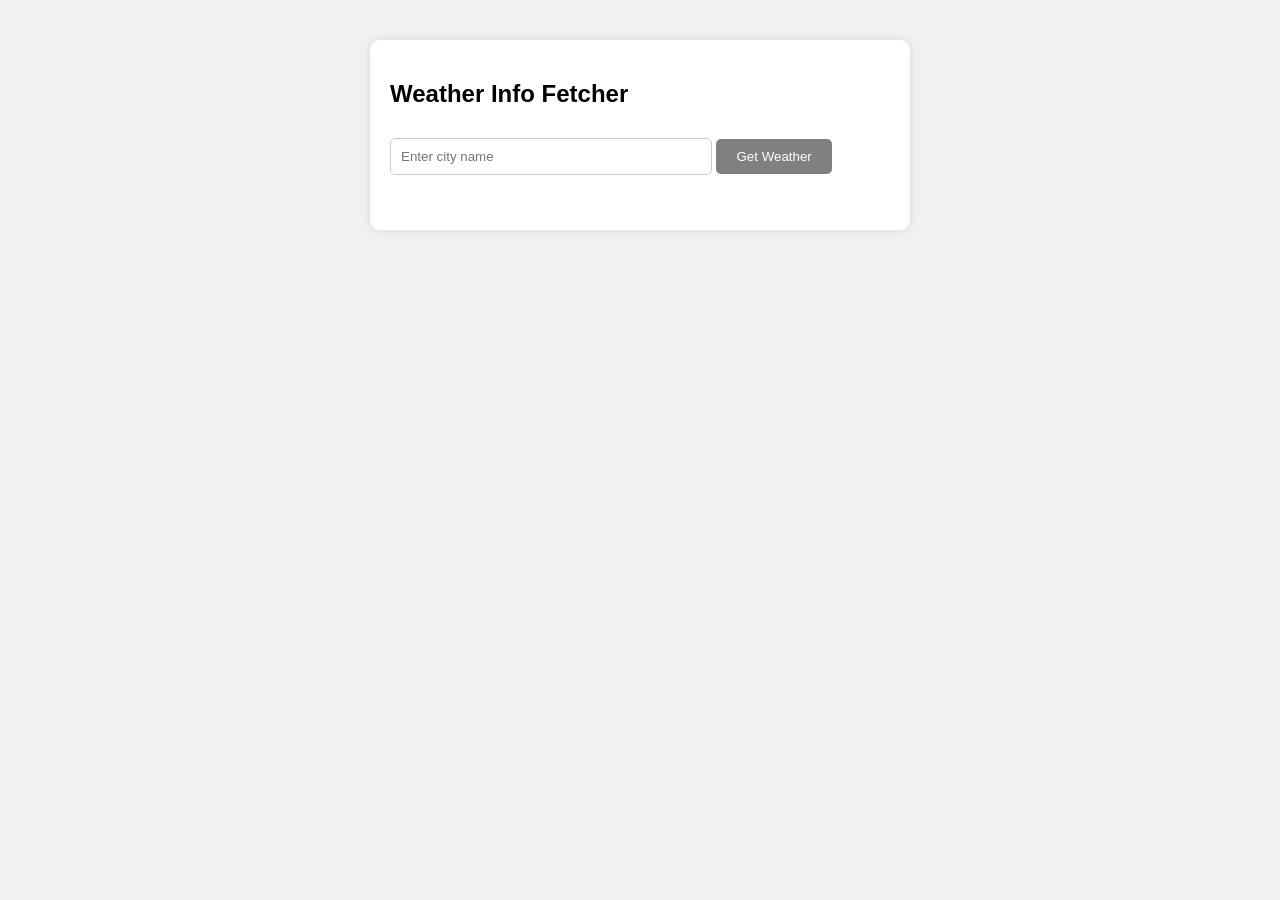
<file: Frontend/project/index.html>
<!DOCTYPE html>
<html lang="en">
<head>
    <meta charset="UTF-8">
    <meta name="viewport" content="width=device-width, initial-scale=1.0">
    <title>ProjectWeather</title>
    <link rel="stylesheet" href="style.css">
    
</head>
<body>

    <section>
             <h2>Weather Info Fetcher</h2>
             <input type="text" id="cityInput" placeholder="Enter city name">
             <button id="fetchWeatherBtn">Get Weather</button>
                <div id="weather"></div>
    </section>

    <script src="script.js"></script>
</body>
</html>
</file>
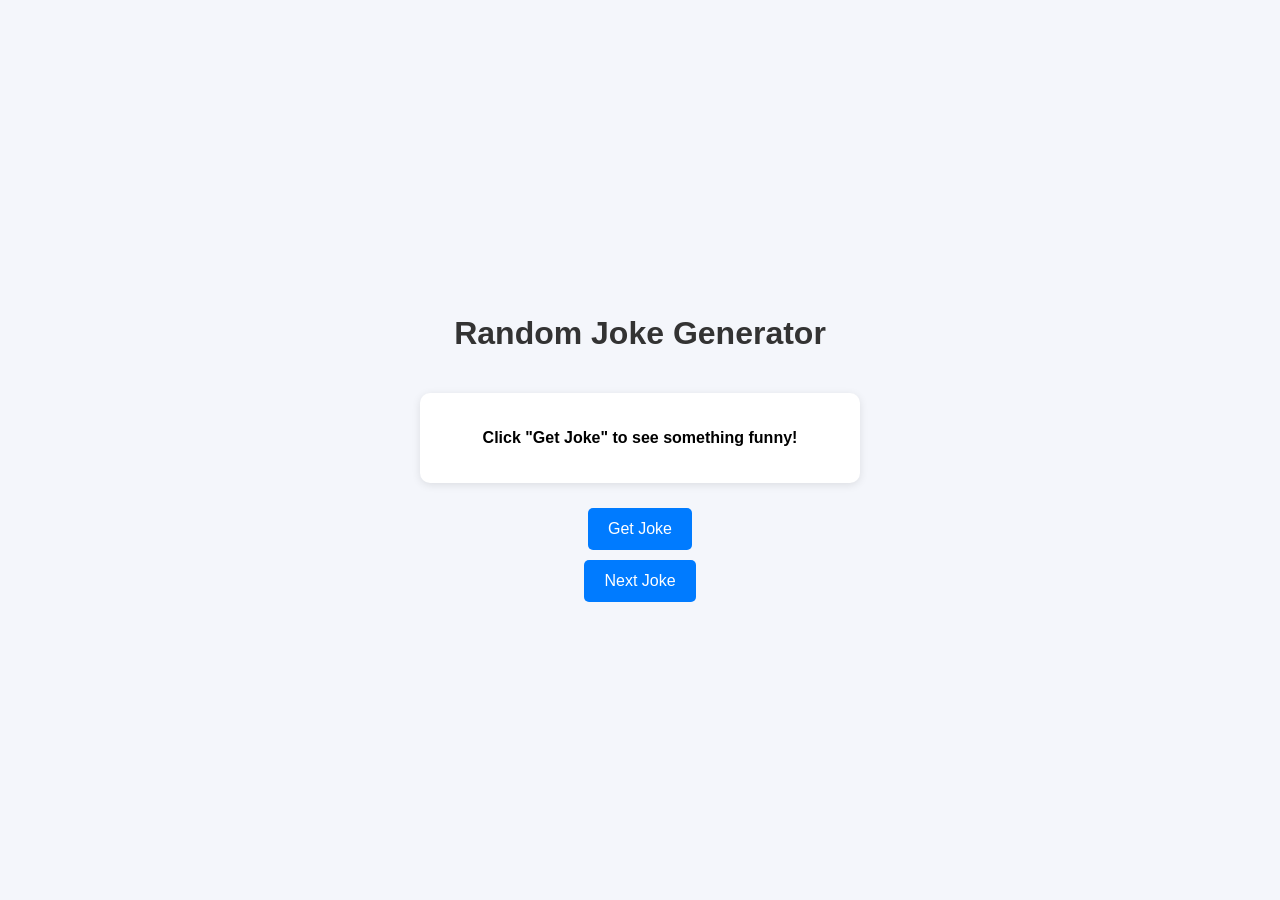
<file: Frontend/project2/index.html>
<!DOCTYPE html>
<html lang="en">
<head>
  <meta charset="UTF-8">
  <meta name="viewport" content="width=device-width, initial-scale=1.0">
  <title>Random Joke Generator</title>
  <link rel="stylesheet" href="style.css">
</head>
<body>
  <h1> Random Joke Generator</h1>

  <div id="joke-container">
    <p class="setup">Click "Get Joke" to see something funny!</p>
    <p class="punchline"></p>
  </div>

  <button id="getJokeBtn">Get Joke</button>
  <button id="nextJokeBtn">Next Joke</button>

  <script src="script.js"></script>
</body>
</html>
</file>
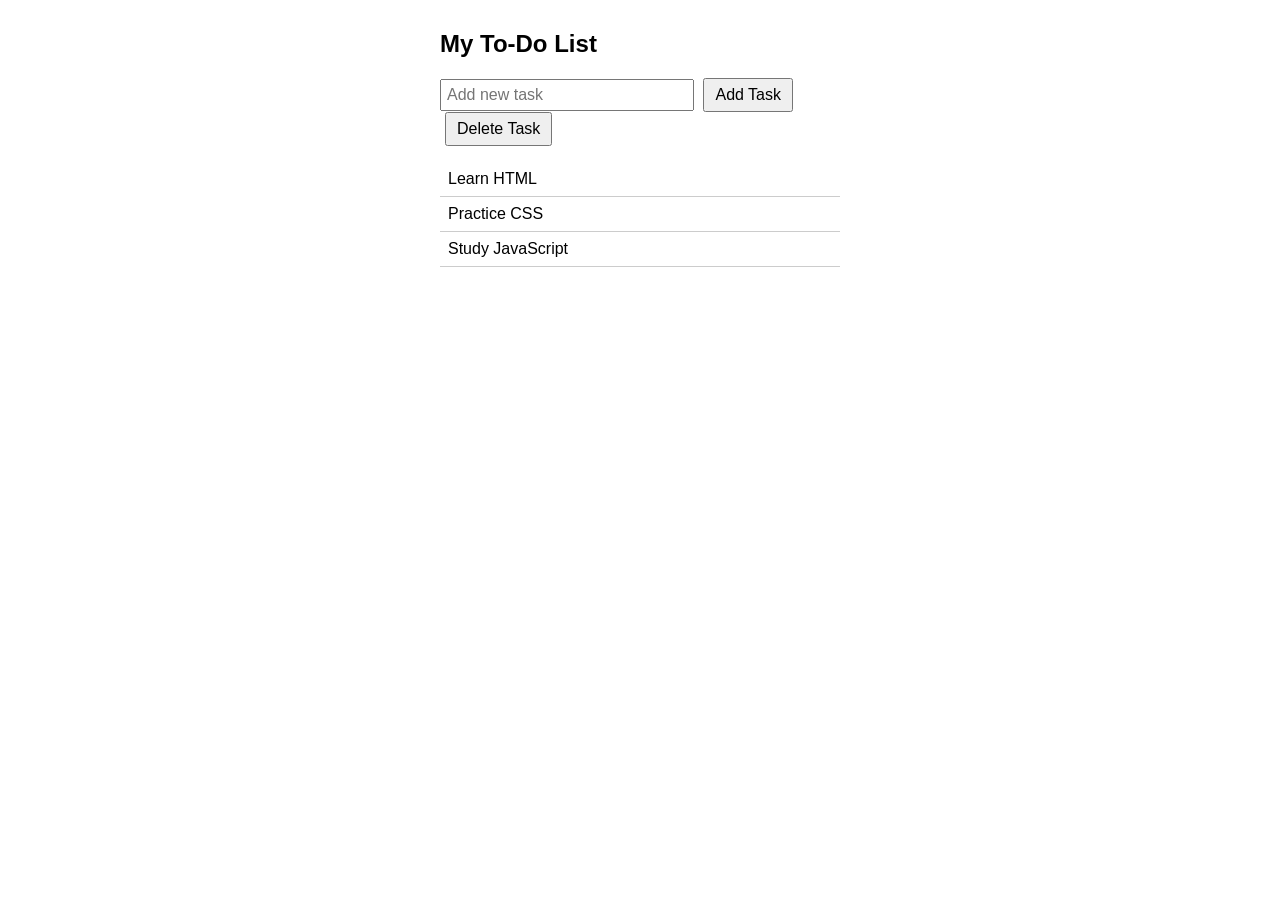
<file: Frontend/todo_new/index.html>
<!DOCTYPE html>
<html lang="en">
<head>
  <meta charset="UTF-8">
  <meta name="viewport" content="width=device-width, initial-scale=1.0">
  <title>To-Do List</title>
  <link rel="stylesheet" href="style.css">
</head>
<body>

  <h2>My To-Do List</h2>

  <div class="controls">
    <input type="text" id="newTask" placeholder="Add new task">
    <button id="addBtn">Add Task</button>
    <button id="deleteBtn">Delete Task</button>
  </div>

  <ul id="taskList">
    <li>Learn HTML</li>
    <li>Practice CSS</li>
    <li>Study JavaScript</li>
  </ul>

  <script src="script.js"></script>
</body>
</html>
</file>
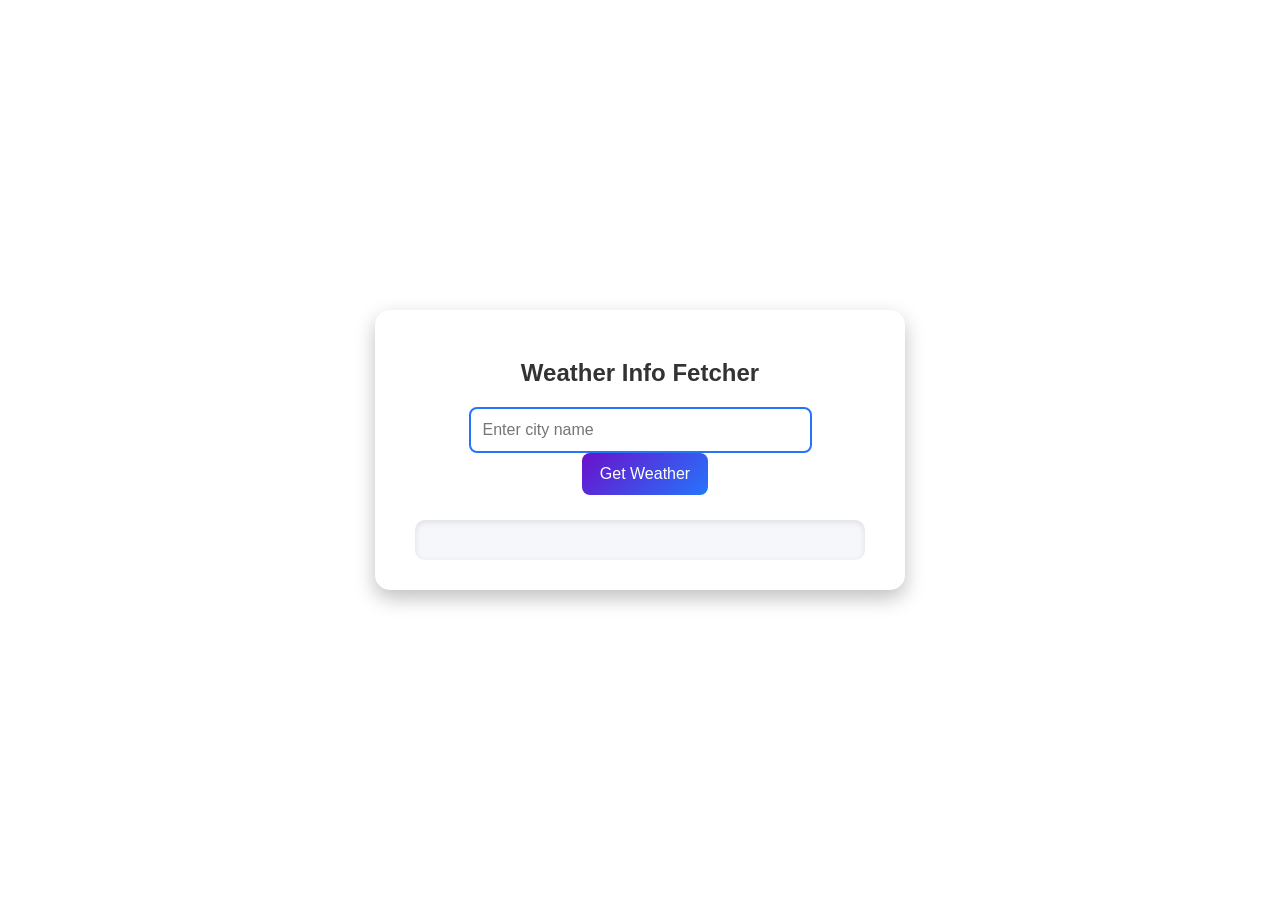
<file: Frontend/JQuery/jquery.html>
<!DOCTYPE html>
<html lang="en">
<head>
    <meta charset="UTF-8">
    <meta name="viewport" content="width=device-width, initial-scale=1.0">
    <title>Weather Info Fetcher</title>
    <!-- jQuery CDN -->
    <script src="https://code.jquery.com/jquery-3.6.0.min.js"></script>
    <!-- External CSS -->
    <link rel="stylesheet" href="style.css">
    <!-- External Script -->
    <script src="script.js" defer></script>
</head>
<body>
    <div class="container">
        <h2>Weather Info Fetcher</h2>
        <input type="text" id="cityInput" placeholder="Enter city name">
        <button id="fetchWeatherBtn">Get Weather</button>
        <div id="weather"></div>
    </div>
</body>
</html>
</file>
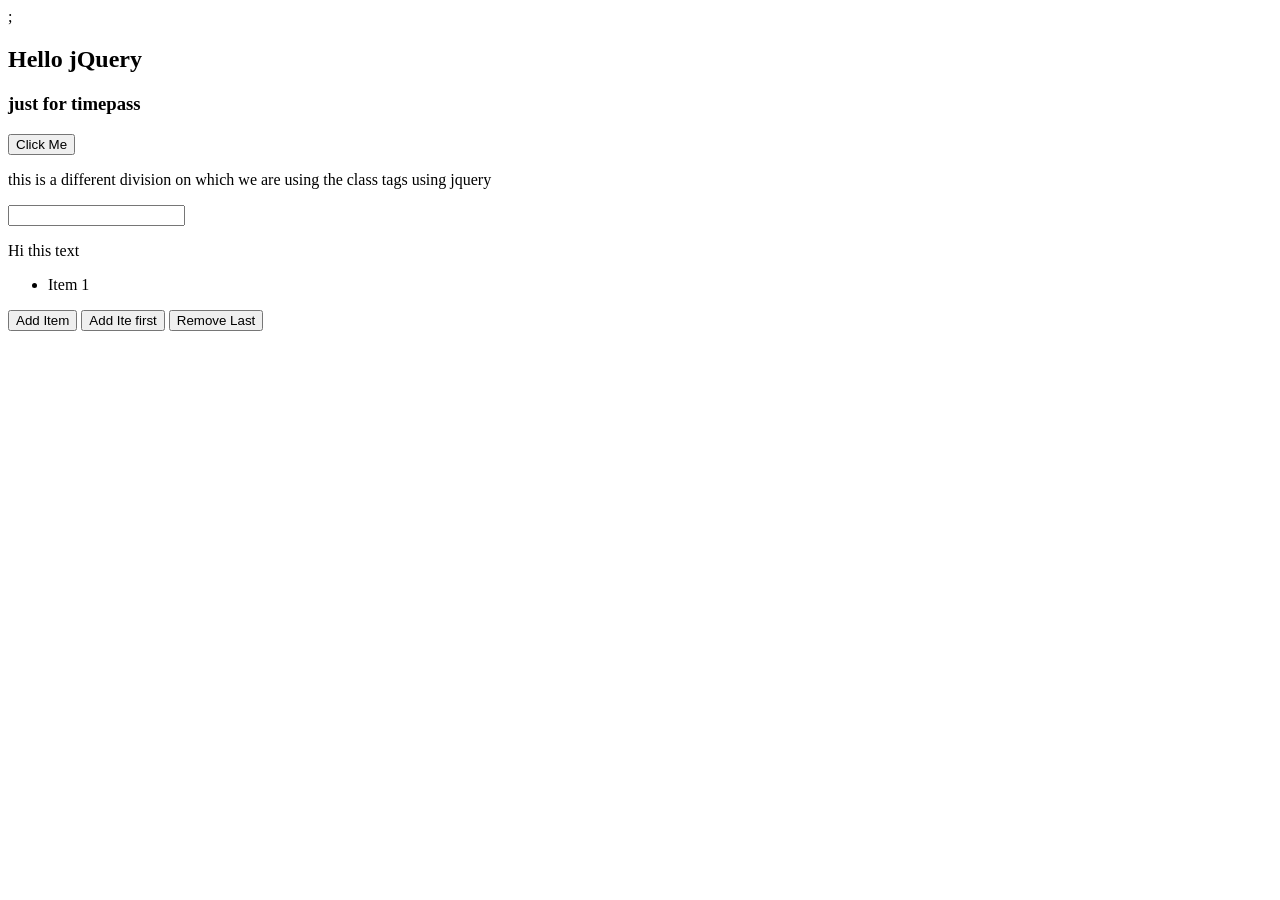
<file: Frontend/JQuery/new.html>
<!DOCTYPE html>
<html lang="en">
<head>
    <meta charset="UTF-8">
    <meta name="viewport" content="width=device-width, initial-scale=1.0">
    <title>jQuery Example</title>
  <script src="https://code.jquery.com/jquery-3.6.0.min.js"></script>;
</head>
<body>
  <h2>Hello jQuery</h2>
  <h3>just for timepass</h3>
  <button id="btn">Click Me</button>
    <div class="temp">
        <p>this is a different division
            on which we are using the class tags using jquery
        </p>
    </div>
    <input type="text" id="myInput">
<p id="output">Hi this text</p>
<ul id="list">
  <li>Item 1</li>
</ul>
<button id="add">Add Item</button>
<button id="addf">Add Ite first</button>
<button id="remove">Remove Last</button>


  <script>
    $(document).ready(function(){
      $("#btn").click(function(){
        $("h2").text("Button Clicked!");
        $("h3").text("Button Clicked! Duplicate");
        $(".temp").css("background-color", "yellow");
        $("p").css("font-weight", "bold");
      });



    $("#add").click(function(){
      $("#list").append("<li>New Item appended from script</li>");
    });
    $("#addf").click(function(){
      $("#list").prepend("<li>New Item prepended from script</li>");
    });
    $("#remove").click(function(){
      $("#list li:first").remove();
    });
 

      $("#myInput").keydown(function(){
      let val = $("#myInput").val();
      $("#output").text(val);
    });
      $("#btn").dblclick(function(){
        $("h2").text("Button Clicked Twice!");
        $("h3").text("Button Clicked! Twice Duplicate");
        $(".temp").css("background-color", "orange");
        $("p").css("font-weight", "calibri");
      });
      $("#btn").hover(function(){
        $("h2").text("Button Clicked but Hovered!");
        $("h3").text("Button  and Hovered! Duplicate");
        $(".temp").css("background-color", "cyan");
        $("p").css("font-weight", "italic");
      });
    });
  </script>
</body>
</html>
</file>
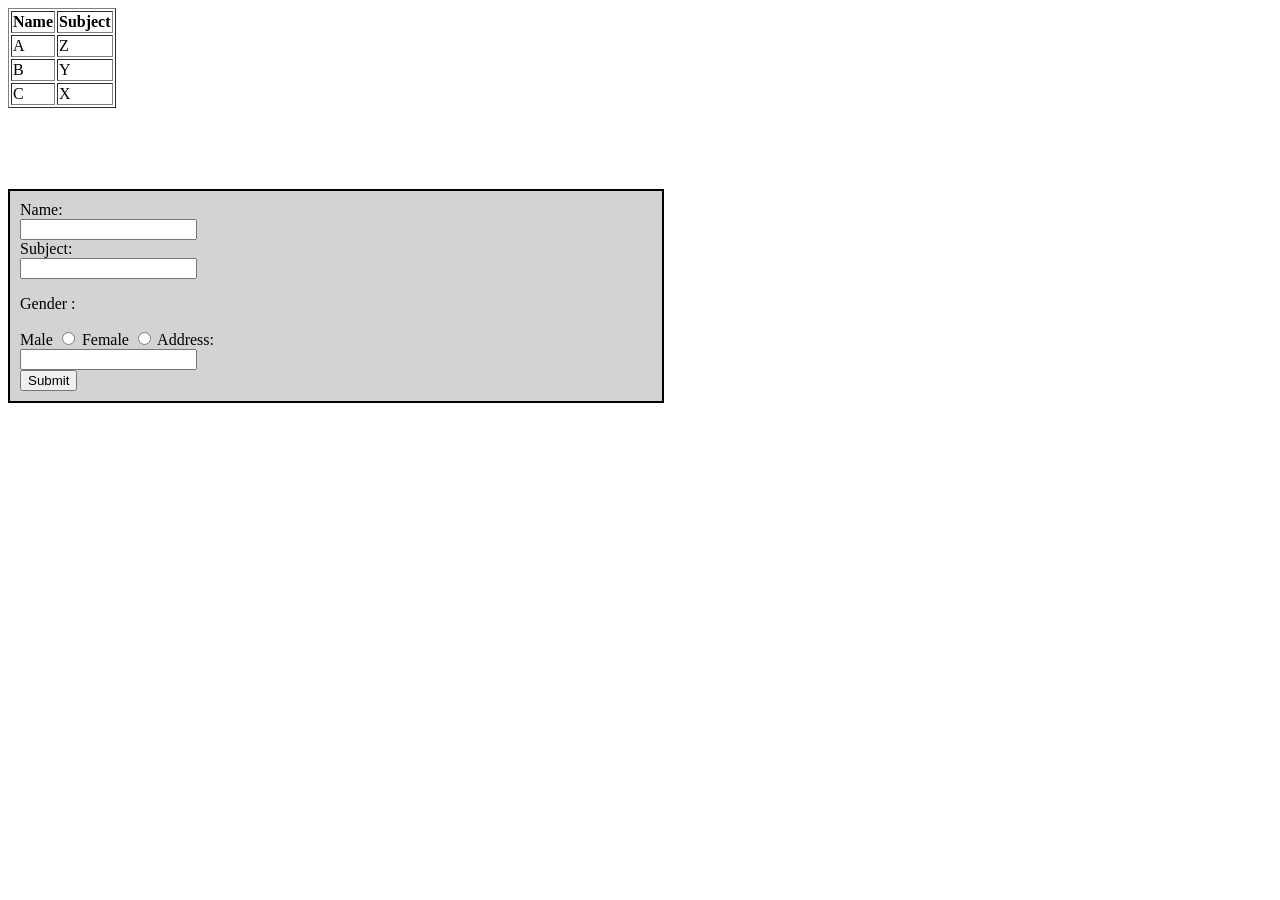
<file: Frontend/New folder/grid.html>
<!DOCTYPE html>
<html lang="en">
<head>
    <meta charset="UTF-8">
    <meta name="viewport" content="width=device-width, initial-scale=1.0">
    <title>Document</title>

    <style>
        .form{
            display : grid;
            grid-template-columns: 1fr 2fr;
            grid-gap: 10px;
            width: 50%;
            margin-top: 5%;
            padding: 10px;
            border: 2px solid black;
            background-color: lightgrey;
        }
        
    
    </style>
</head>
<body>
    <table border="1">
        <tr>
            <th>Name</th>
            <th>Subject</th>
        </tr>

        <tr>
            <td>A</td>
            <td>Z</td>
        </tr>

        <tr>
            <td>B</td>
            <td>Y</td>
        </tr>

        <tr>
            <td>C</td>
            <td>X</td>
        </tr>
        </table>

        <br>

        <div class="form">
        <form>  
            <label for="name">Name: </label>
            <input type="text" name="name">

            <label for="subject">Subject:</label>
            <input type="text" name="subject">
            
       

            <p>Gender :</p>
            
            <label for="gender">Male</label>
            <input type="radio" name="gender" value="male">

            <label for="gender">Female</label>
            <input type="radio" name="gender" value="female">

            <label for="address">Address:</label>
            <input type="textarea" name="address">

            <button type="submit">Submit</button>

        </form>
        </div>
    


    
</body>
</html>
</file>
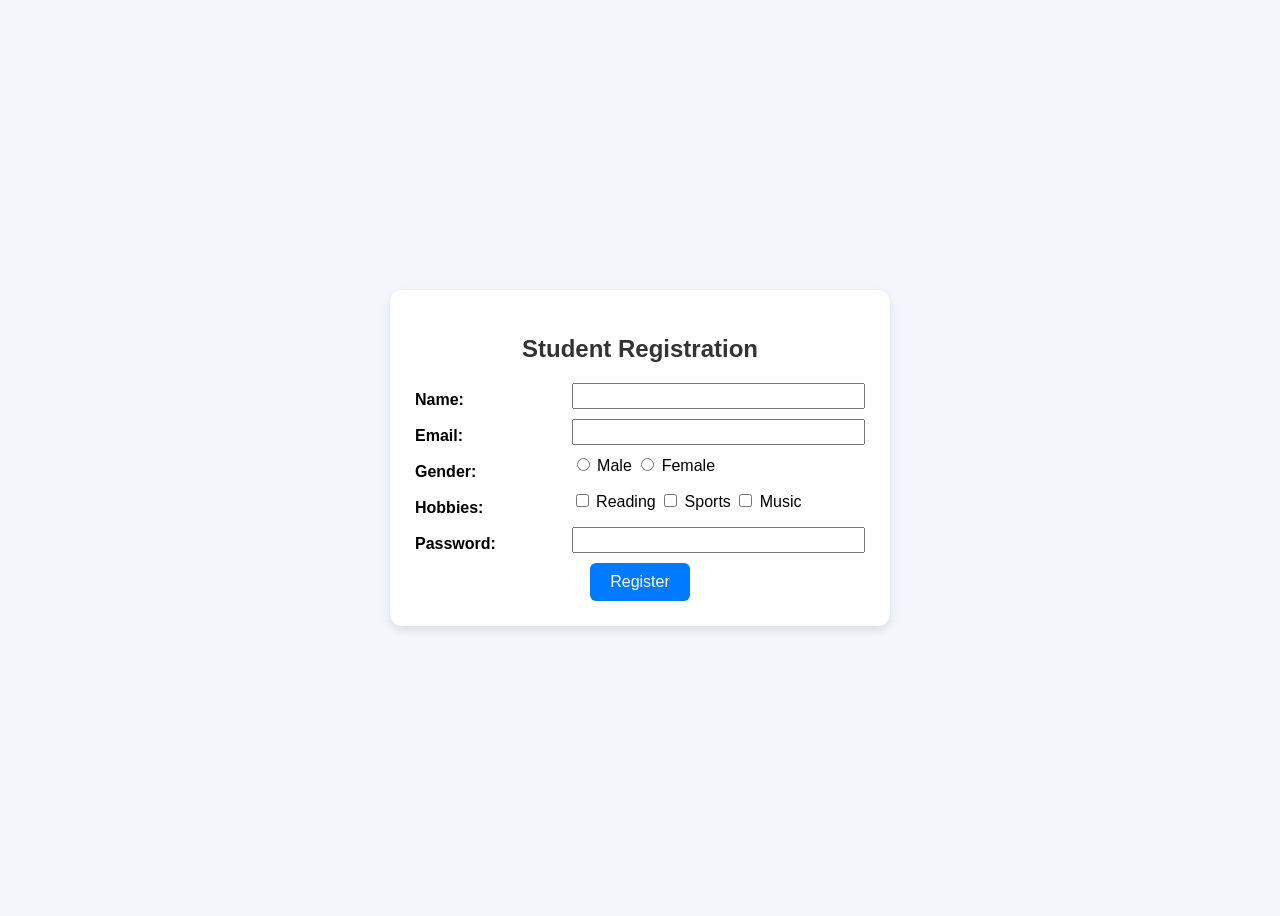
<file: Frontend/New folder/grid2.html>
<!DOCTYPE html>
<html lang="en">
<head>
  <meta charset="UTF-8">
  <meta name="viewport" content="width=device-width, initial-scale=1.0">
  <title>Student Registration Form</title>
  <style>
    body {
      font-family: Arial, sans-serif;
      background: #f4f6fb;
      display: flex;
      justify-content: center;
      align-items: center;
      height: 100vh;
    }

    .container {
      background: #fff;
      padding: 25px;
      border-radius: 12px;
      box-shadow: 0 4px 10px rgba(0, 0, 0, 0.1);
      width: 450px;
    }

    h2 {
      text-align: center;
      margin-bottom: 20px;
      color: #333;
    }

    .form {
      display: grid;
      grid-template-columns: 1fr 2fr;
      grid-gap: 10px;
    }

    label {
      font-weight: bold;
      margin-top: 8px;
    }

    
    
    .form .full {
      grid-column: span 2;
      text-align: center;
    }

    button {
      padding: 10px 20px;
      background: #007bff;
      color: white;
      font-size: 16px;
      border: none;
      border-radius: 6px;
      cursor: pointer;
      transition: 0.3s ease;
    }

    button:hover {
      background: #0056b3;
      transform: scale(1.05);
    }
  </style>
</head>
<body>
  <div class="container">
    <h2>Student Registration</h2>
    <form class="form">
      <label for="name">Name:</label>
      <input type="text" id="name" name="name" required>

      <label for="email">Email:</label>
      <input type="email" id="email" name="email" required>

      <label>Gender:</label>
      <div class="gender">
        <input type="radio" name="gender" value="male"> Male
        <input type="radio" name="gender" value="female"> Female
      </div>

      <label>Hobbies:</label>
      <div class="hobbies">
        <input type="checkbox" name="hobby" value="reading"> Reading
        <input type="checkbox" name="hobby" value="sports"> Sports
        <input type="checkbox" name="hobby" value="music"> Music
      </div>

      <label for="password">Password:</label>
      <input type="password" id="password" name="password" required>

      <div class="full">
        <button type="submit">Register</button>
      </div>
    </form>
  </div>
</body>
</html>
</file>
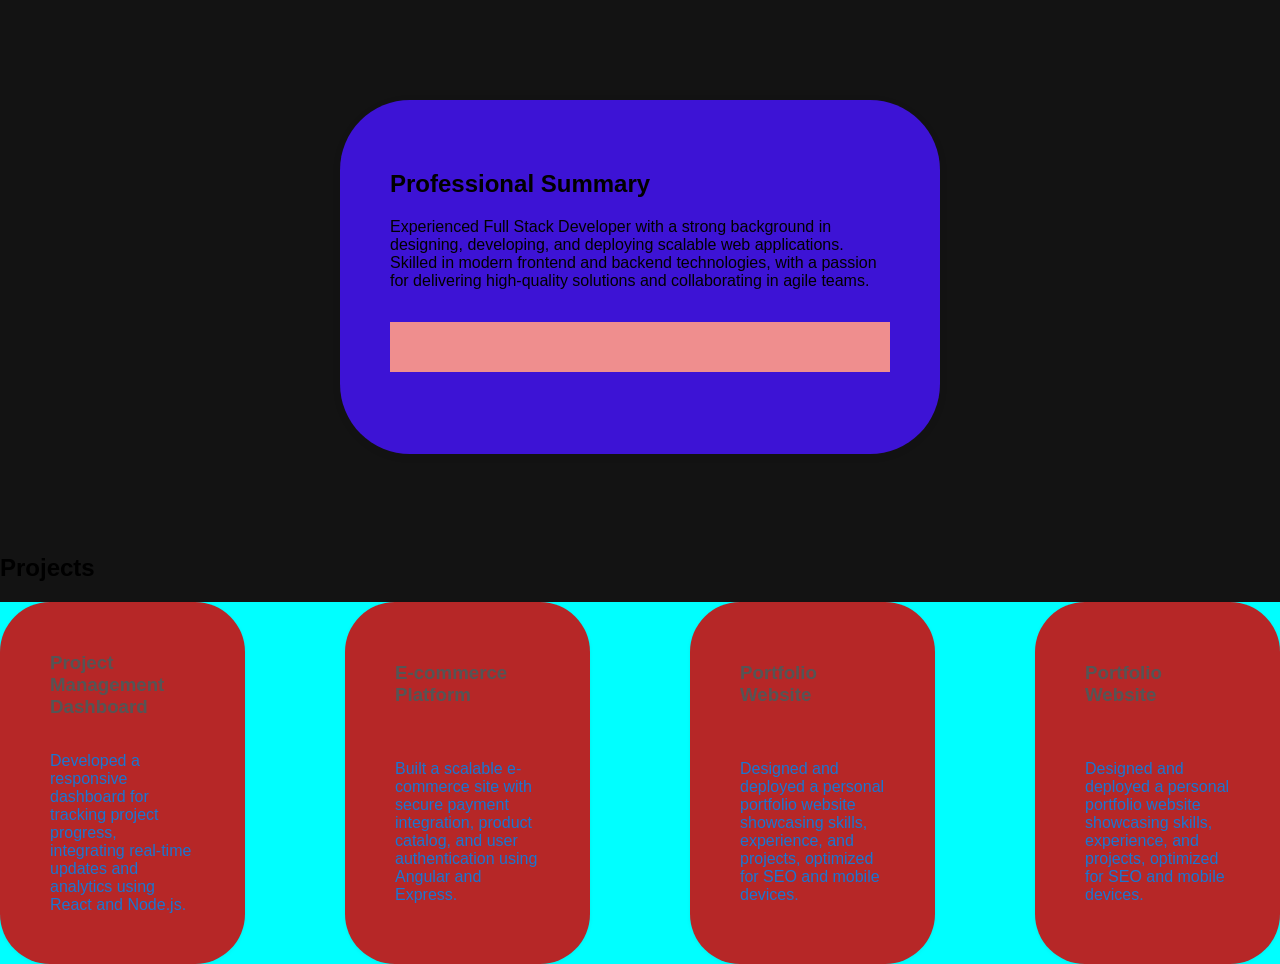
<file: Frontend/New folder/new2.html>
<!DOCTYPE html>
<html lang="en">
<head>
    <meta charset="UTF-8">
    <meta name="viewport" content="width=device-width, initial-scale=1.0">
    <style>
        body{
            font-family: Arial,sans-serif;
            background:#131313;
            margin:0;
            padding:0;
        }
        .container{
            max-width : 500px;
            margin:100px auto;
            background: #3d13d5;
            padding:50px;
            border-radius: 70px;
            box-shadow: 0 2px 8px rgba(0,0,0,0.08);
        }
        .summary{
            margin-bottom: 32px;
            padding-bottom:16px;
            border-bottom: 50px solid #ef8e8e;
        }
        .summaryh2{
            margin-top:50px;
            color:#333;
        }
        .cards{
            display:flex;
            flex-wrap:wrap;
            gap:100px;
            background-color: aqua;
        }
        .card{
            background: #b62727;
            border-radius: 50px;
            box-shadow: 0 1px 4px rgba(0,0,0,0.06);
            padding:50px;
            flex:1 1 130px;
            min-width: 130px;
            max-width: 100%;
            display: flex;
            flex-direction: column;
            justify-content: space-around;
        }
        .card h3{
            margin-top: 0;
            color: #555;
        }
        .card p{
            margin-bottom: 0;
            color: #1976d2;
        }
        @media(max-width:700px){
            .cards{
                flex-direction:column;
            }
        }
    </style>
    <title>Document</title>
</head>
<body>
    <div class="container">
        <div class="summary">
            <h2>Professional Summary</h2>
            <p>
                 Experienced Full Stack Developer with a strong background in designing, developing, and deploying scalable web applications. Skilled in modern frontend and backend technologies, with a passion for delivering high-quality solutions and collaborating in agile teams.
            </p>
        </div>
    </div>
    <h2>Projects</h2>
            <div class="cards">
                <div class="card">
                    <h3>Project Management Dashboard</h3>
                    <p>
                        Developed a responsive dashboard for tracking project progress, integrating real-time updates and analytics using React and Node.js.
                    </p>
                </div>
                <div class="card">
                    <h3>E-commerce Platform</h3>
                    <p>
                        Built a scalable e-commerce site with secure payment integration, product catalog, and user authentication using Angular and Express.
                    </p>
                </div>
                <div class="card">
                    <h3>Portfolio Website</h3>
                    <p>
                        Designed and deployed a personal portfolio website showcasing skills, experience, and projects, optimized for SEO and mobile devices.
                    </p>
                </div>
                <div class="card">
                    <h3>Portfolio Website</h3>
                    <p>
                        Designed and deployed a personal portfolio website showcasing skills, experience, and projects, optimized for SEO and mobile devices.
                    </p>
                </div>
            </div>
        </div>
    </div>
</body>
</html>
</file>
<file: Frontend/project/style.css>
body{
    background-color: #f0f0f0;
    font-family: Arial, sans-serif;
    margin: 0;
    padding: 20px;
    text-align: center;
}

h1{
    color : black;
}

input{
    padding: 10px;
    margin: 10px 0;
    border: 1px solid #ccc;
    border-radius: 5px;
    width: 300px;
}

button{
    padding: 10px 20px;
    background-color: grey;
    color: white;
    border: none;
    border-radius: 5px;
    cursor: pointer;
}

section{
    margin-top: 20px;
    padding: 20px;
    background-color: white;
    border-radius: 10px;
    box-shadow: 0 0 10px rgba(0,0,0,0.1);
    display: inline-block;
    text-align: left;
    width: 500px;
    height: 150px;
    vertical-align: top;
    overflow-y: auto;

}

button:hover{
    background-color: darkgrey;
}

#weather {
    margin-top : 20px;
    font-size: 18px;
}
</file>
<file: Frontend/project2/style.css>
body {
  font-family: Arial, sans-serif;
  background: #f4f6fb;
  display: flex;
  flex-direction: column;
  align-items: center;
  justify-content: center;
  height: 100vh;
  margin: 0;
}

h1 {
  color: #333;
}

#joke-container {
  background: #fff;
  padding: 20px;
  margin: 20px 0;
  border-radius: 10px;
  box-shadow: 0 2px 8px rgba(0,0,0,0.1);
  width: 400px;
  text-align: center;
}

button {
  background: #007bff;
  border: none;
  color: #fff;
  padding: 12px 20px;
  margin: 5px;
  border-radius: 5px;
  cursor: pointer;
  font-size: 16px;
  transition: 0.3s;
}

button:hover {
  background: #0056b3;
}

.setup {
  font-weight: bold;
  margin-bottom: 10px;
}

.punchline {
  color: #007bff;
}

.error {
  color: red;
  font-weight: bold;
}
</file>
<file: Frontend/todo_new/style.css>
body {
  font-family: Arial, sans-serif;
  max-width: 400px;
  margin: 30px auto;
}

.controls {
  margin-bottom: 15px;
}

#newTask {
  width: 60%;
  padding: 5px;
  font-size: 16px;
}

button {
  padding: 6px 10px;
  font-size: 16px;
  cursor: pointer;
  margin-left: 5px;
}

ul {
  list-style-type: none;
  padding: 0;
}

li {
  padding: 8px;
  border-bottom: 1px solid #ccc;
  cursor: pointer;
}

input.editing {
  width: 95%;
  padding: 5px;
  font-size: 16px;
}
</file>
<file: Frontend/JQuery/style.css>
/* General page style */
body {
    font-family: "Segoe UI", Tahoma, Geneva, Verdana, sans-serif;
    margin: 0;
    padding: 0;
    height: 100vh;
    display: flex;
    justify-content: center;
    align-items: center;
    background: white
}

/* Main container */
.container {
    text-align: center;
    background: #ffffff;
    padding: 30px 40px;
    border-radius: 15px;
    box-shadow: 0px 8px 20px rgba(0, 0, 0, 0.25);
    max-width: 450px;
    width: 90%;
    transition: transform 0.2s ease-in-out;
}

.container:hover {
    transform: scale(1.02);
}

/* Title */
h2 {
    color: #333;
    margin-bottom: 20px;
}

/* Input box */
input {
    padding: 12px;
    font-size: 16px;
    width: 70%;
    border: 2px solid #2575fc;
    border-radius: 8px;
    outline: none;
    transition: 0.3s;
}

input:focus {
    border-color: #6a11cb;
    box-shadow: 0px 0px 8px rgba(106, 17, 203, 0.4);
}

/* Button */
button {
    padding: 12px 18px;
    font-size: 16px;
    margin-left: 10px;
    background: linear-gradient(135deg, #6a11cb, #2575fc);
    color: white;
    border: none;
    border-radius: 8px;
    cursor: pointer;
    transition: 0.3s;
}

button:hover {
    background: linear-gradient(135deg, #2575fc, #6a11cb);
    transform: translateY(-2px);
}

/* Weather info box */
#weather {
    margin-top: 25px;
    padding: 20px;
    background: #f5f7fa;
    border-radius: 10px;
    text-align: left;
    box-shadow: inset 0px 2px 6px rgba(0, 0, 0, 0.1);
}

#weather h3 {
    margin-top: 0;
    color: #2575fc;
}

#weather p {
    margin: 6px 0;
    font-size: 15px;
    color: #333;
}
</file>
